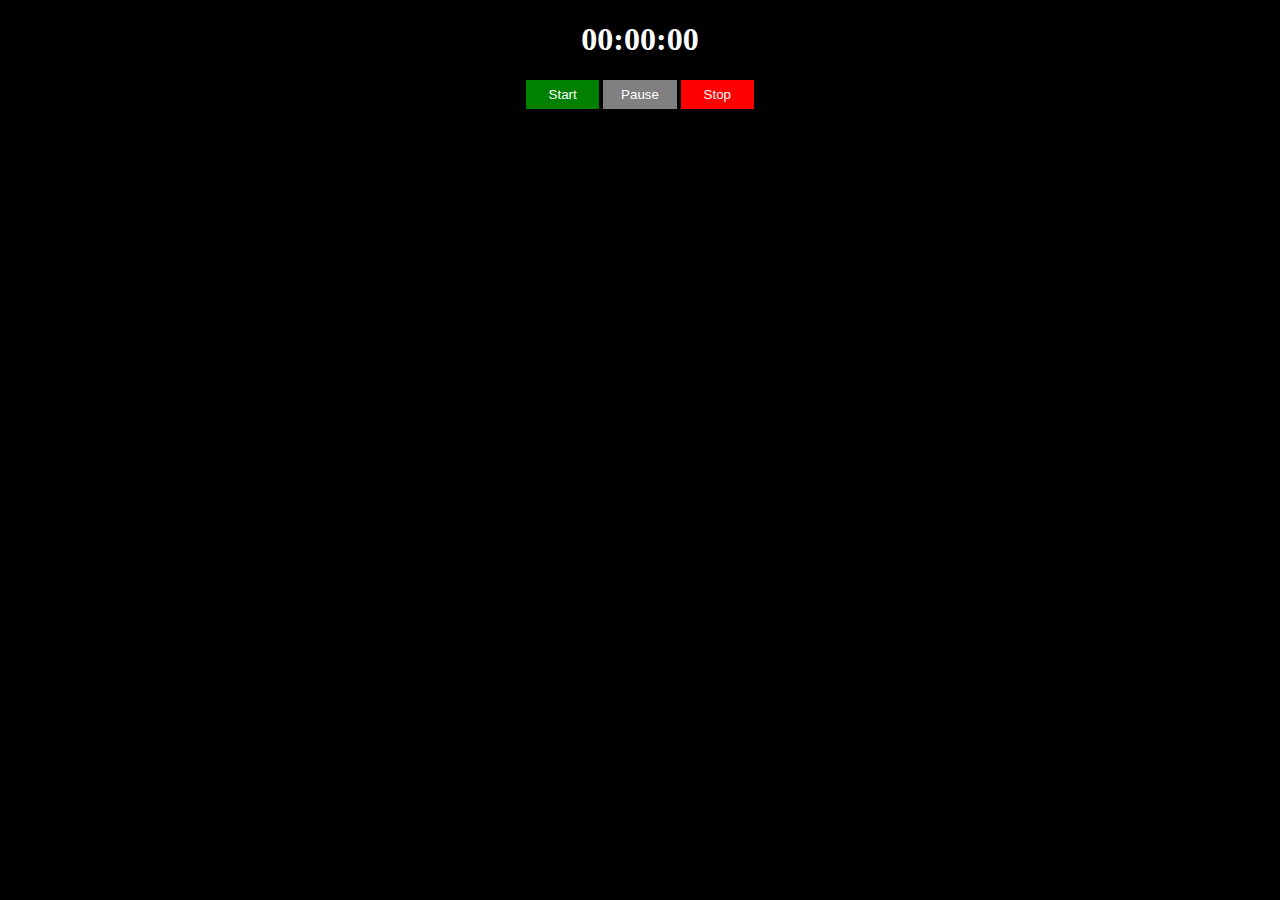
<file: Cronometro/index.html>
<!DOCTYPE html>
<html lang="pt-br">
<head>
    <meta charset="UTF-8">
    <meta http-equiv="X-UA-Compatible" content="IE=edge">
    <meta name="viewport" content="width=device-width, initial-scale=1.0">
    <title>Cronômetro</title>
    <link rel="stylesheet" href="index.css">
</head>
<body>
    <div>
        <h1 id='watch'>00:00:00</h1>
        <button class="start-btn" onclick="start()">Start</button>
        <button class="pause-btn" onclick="pause()">Pause</button>
        <button class="stop-btn" onclick="stop()">Stop</button>
    </div>
    <script src="index.js"></script>
</body>
</html>
</file>
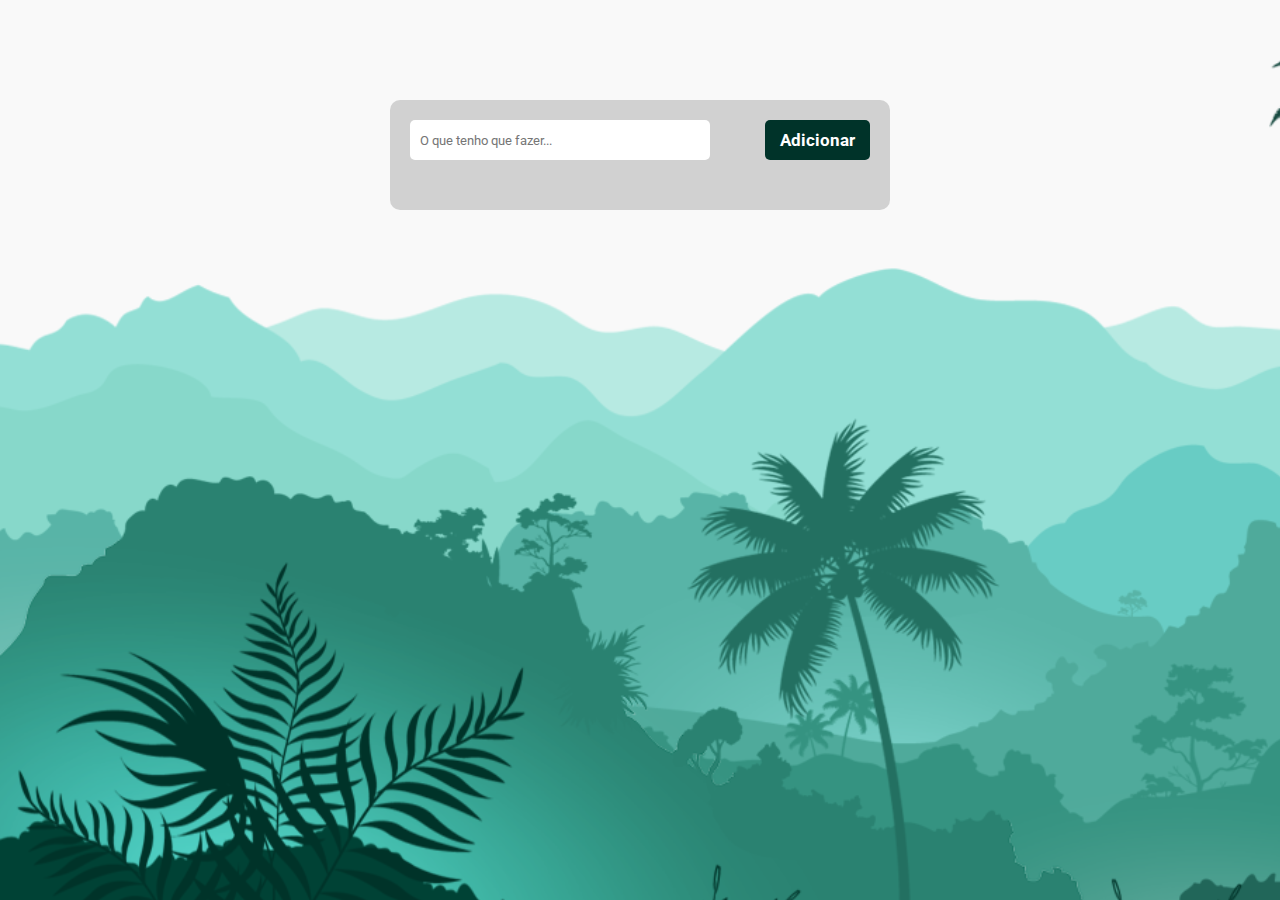
<file: Lista de Tarefas/index.html>
<!DOCTYPE html>
<html lang="pt-br">

<head>
    <meta charset="UTF-8">
    <meta http-equiv="X-UA-Compatible" content="IE=edge">
    <meta name="viewport" content="width=device-width, initial-scale=1.0">
    <link rel="stylesheet" href="styles.css">
    <link rel="preconnect" href="https://fonts.googleapis.com">
    <link rel="preconnect" href="https://fonts.gstatic.com" crossorigin>
    <link href="https://fonts.googleapis.com/css2?family=Roboto:wght@400;700&display=swap" rel="stylesheet">
    <title>Lista de Tarefas</title>
</head>

<body>
    <div class="container">
        <input class="input-task" placeholder="O que tenho que fazer...">
        <button class="button-add-task">Adicionar</button>

        <ul class="list-tasks">

        </ul>
    </div>
</body>
<script src="scripts.js"></script>
</html>
</file>
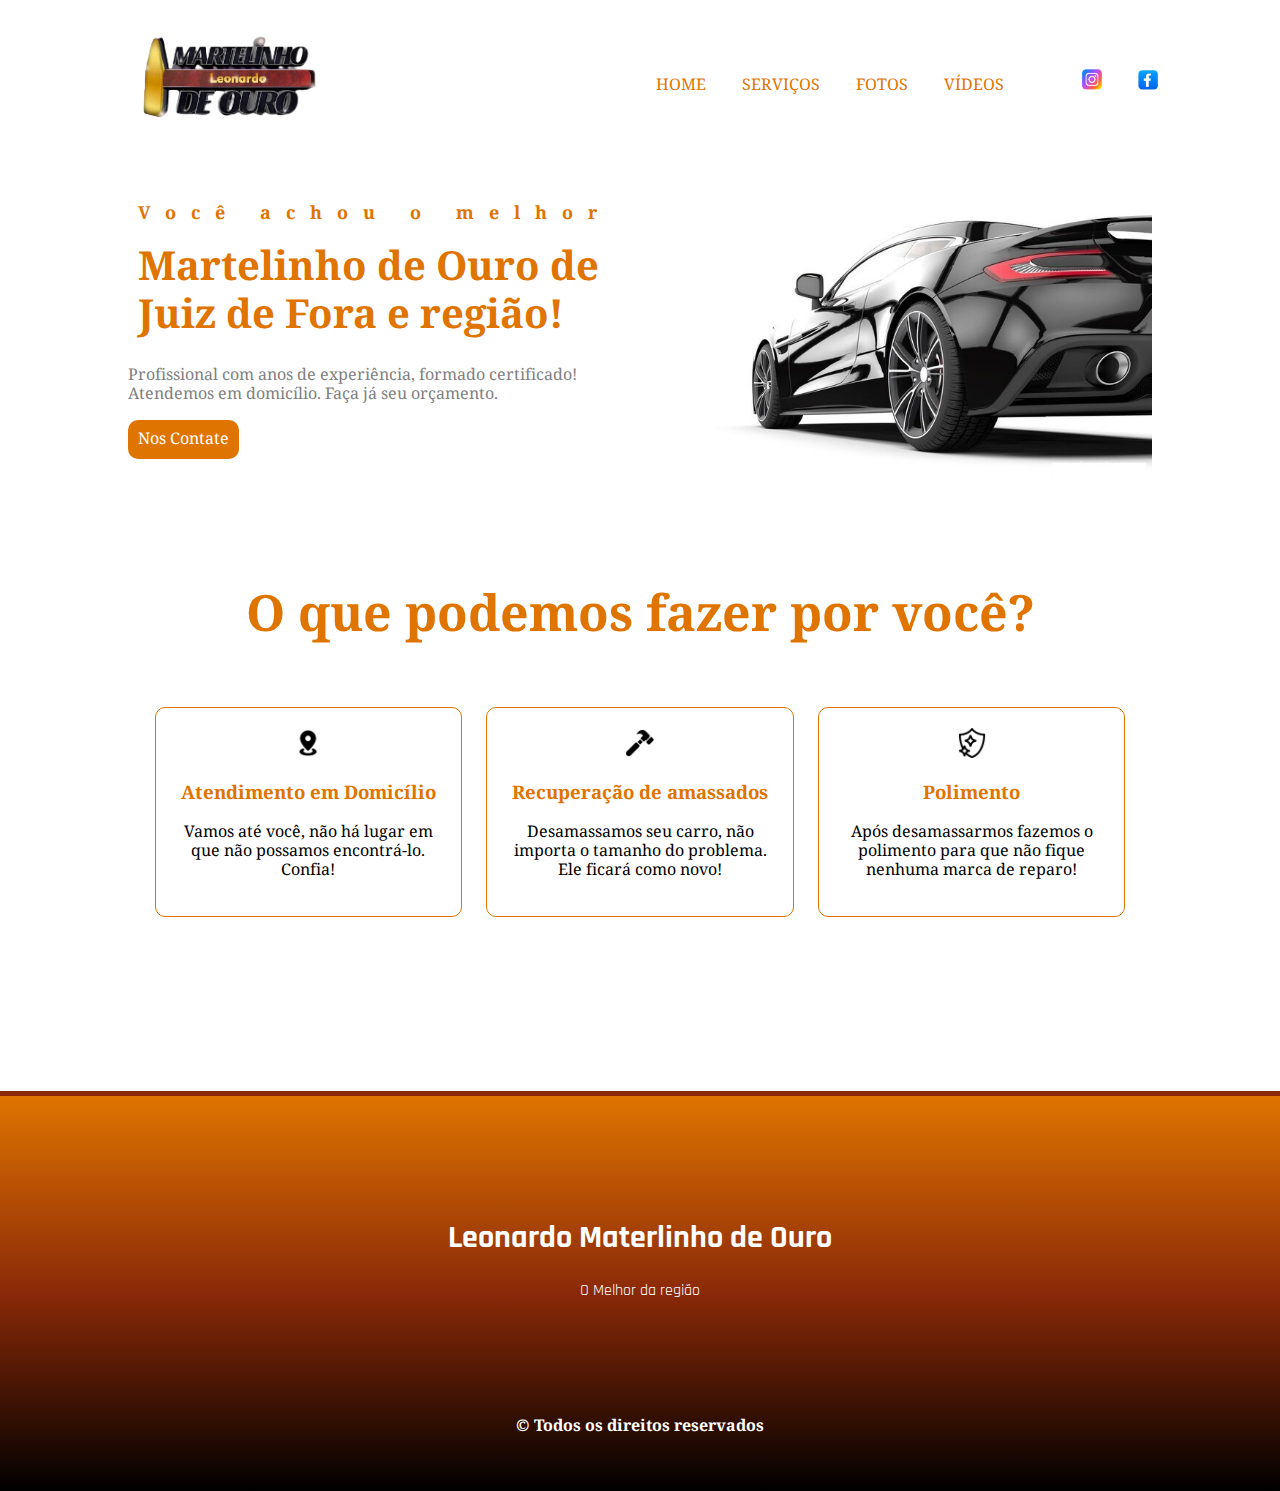
<file: Martelinho de Ouro/index.html>
<!DOCTYPE html>
<html Lang="pt-br">
	<head>
		<meta charset="UTF-8">
		<meta http-equiv="X-UA-Compatible" content="IE-edge">
		<meta name="viewport" content="width=device-width, initial-scale=1.0, maximum-scale=1.0">
		<meta name="description" content="Melhor Martelinho de Ouro">
		<meta name="keywords" content="Martelinho de Ouro, Juiz de Fora, Reparo Carro">
		<link rel="stylesheet" href="estilo.css">
		<title>Martelinho de Ouro</title>
		
	</head>
	  	<body>
	  		<nav class="navbar">
	  			<div class="logo">
	  				<img src="imagens/logo-original.png" width="200px">
	  			</div>
	  			<div class="menu">
	  				<a href="#">HOME</a>
	  				<a href="#">SERVIÇOS</a>
	  				<a href="#">FOTOS</a>
	  				<a href="#">VÍDEOS</a>
	  				<a href="#" id="insta"><img src="imagens/insta.png" width="20px"></a>
	  				<a href="#"id="face"><img src="imagens/face.png" width="20px"></a>
	  			</div>
	  		</nav>

	  		<header class="header">
	  			<div class="headline">
	  				<h2 style="letter-spacing: 15px;">Você achou o melhor</h2>
	  				<h2 style="font-size: 40px;">Martelinho de Ouro de Juiz de Fora e região!</h2>
	  					<p>Profissional com anos de experiência, formado certificado! Atendemos em domicílio. Faça já seu orçamento.</p>
	  				<a href="#" class="contact-btn">Nos Contate</a>
	  			</div>
	  			<div class="img-headline">
	  				<img style="max-width: 100%;" src="imagens/carro.jpg">
	  			</div>  			
	  		</header>

	  		<section>
	  			<h2> O que podemos fazer por você?</h2>
	  			<div class="servicos">
	  				<div class="card">
	  					<img src="imagens/gps.png" width="30px">
	  						<div class="card-text">
	  							<h3 style="color: #DF7401">Atendimento em Domicílio</h3>
	  							<p>Vamos até você, não há lugar em que não possamos encontrá-lo. Confia!</p>
	  						</div>
	  						<div class="texto-oculto">
	  							<h3>Outro Conteúdo</h3>
	  							<p>Aqui você vai escrever o que quiser detalhando os serviços que pode prestar</p>
	  						</div>
	  				</div>
	  				<div class="card">
	  					<img src="imagens/martelo.png" width="30px">
	  						<div class="card-text">
	  							<h3 style="color: #DF7401">Recuperação de amassados</h3>
	  							<p>Desamassamos seu carro, não importa o tamanho do problema. Ele ficará como novo!</p>
	  						</div>
	  						<div class="texto-oculto">
	  							<h3>Outro Conteúdo</h3>
	  							<p>Aqui você vai escrever o que quiser detalhando os serviços que pode prestar</p>
	  						</div>
	  				</div>
	  				<div class="card">
	  					<img src="imagens/limpar.png" width="30px">
	  						<div class="card-text">
	  							<h3 style="color: #DF7401">Polimento</h3>
	  							<p>Após desamassarmos fazemos o polimento para que não fique nenhuma marca de reparo!</p>
	  						</div>
	  						<div class="texto-oculto">
	  							<h3>Outro Conteúdo</h3>
	  							<p>Aqui você vai escrever o que quiser detalhando os serviços que pode prestar</p>
	  						</div>
	  				</div>
	  			</div>
	  		</section>
	  		<footer>
	  			<div class="rodape">
	  				<h1>Leonardo Materlinho de Ouro</h1>
	  				<p>O Melhor da região</p>
	  			</div>
	  			<b>© Todos os direitos reservados</b>
	  		</footer>
	    </body>
</html>
</file>
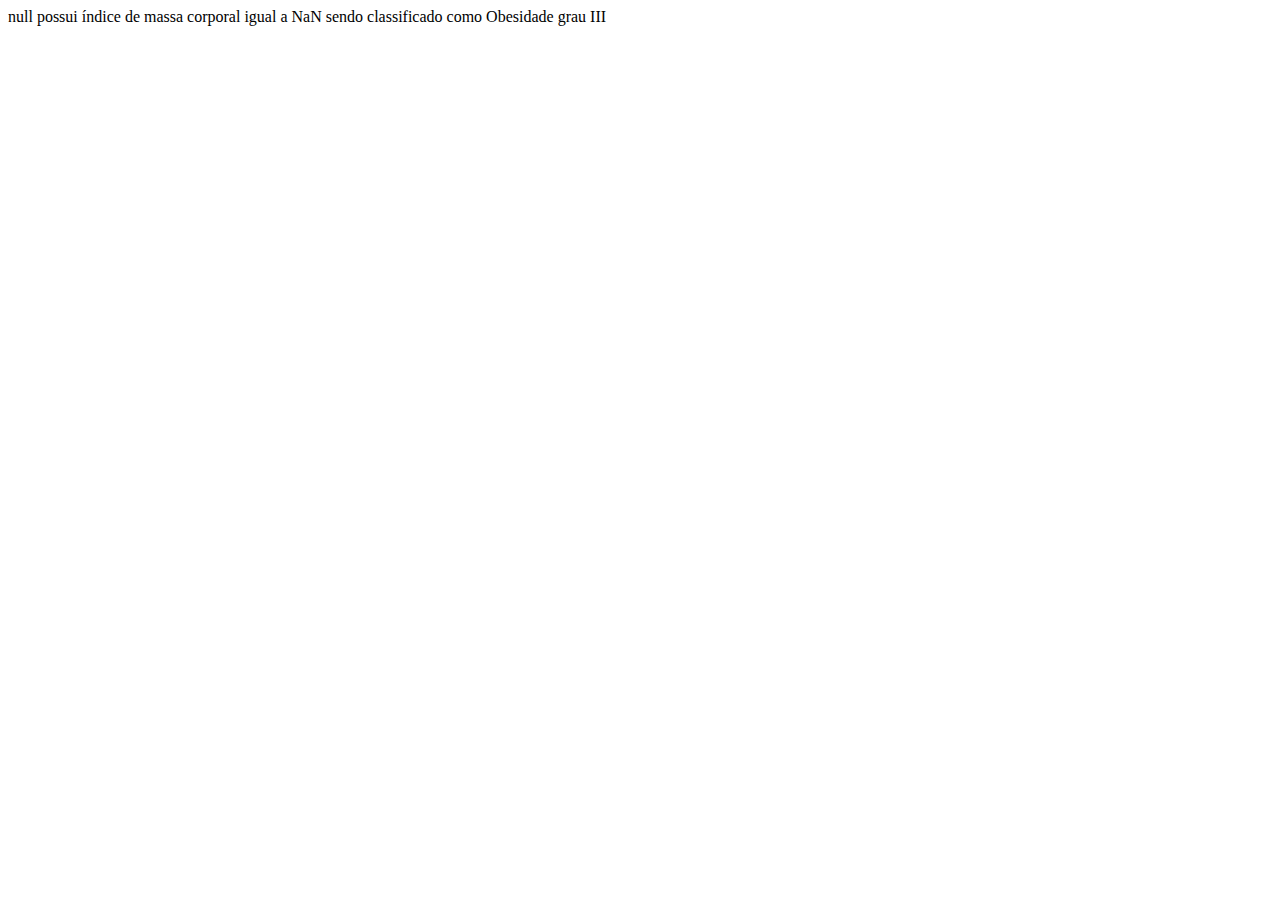
<file: Massa Corporal.html>
<html>
<head><!DOCTYPE html>

	<meta charset="utf-8">
	<meta name="viewport" content="width=device-width, initial-scale=1">
	<title>JavaScript</title>

	<script type="text/javascript">
		
		var nome = prompt('Informe seu nome:');
		var altura = prompt('Informe sua altura em cm');
		var peso = prompt('Informe seu peso em kg');

		altura = parseFloat(altura);
		peso = parseFloat(peso);
		altura = altura / 100;

		var M = peso / (altura * altura);
		
			if (M < 16) {
				classificacao = 'Baixo peso muito grave';
			}

			else if (M >= 16 && M <= 16.99) {
				classificacao = 'Baixo peso grave';
			}

			else if (M >= 17 && M <= 18.49) {
				classificacao = 'Baixo peso';
			}

			else if (M >= 18.50 && M <= 24.49) {
				classificacao = 'Peso normal';
			}

			else if (M >= 25 && M <= 29.99) {
				classificacao = 'Sobrepeso';
			}

			else if (M >= 30 && M <= 34.99) {
				classificacao = 'Obesidade grau I';
			}

			else if (M >= 35 && M <= 39.99) {
				classificacao = 'Obesidade grau II';
			}

			else {
				classificacao = 'Obesidade grau III';
			}

			document.write(nome + ' possui índice de massa corporal igual a ' + M + ' sendo classificado como ' + classificacao);

	</script>
</head>
<body>

</body>
</html>
</file>
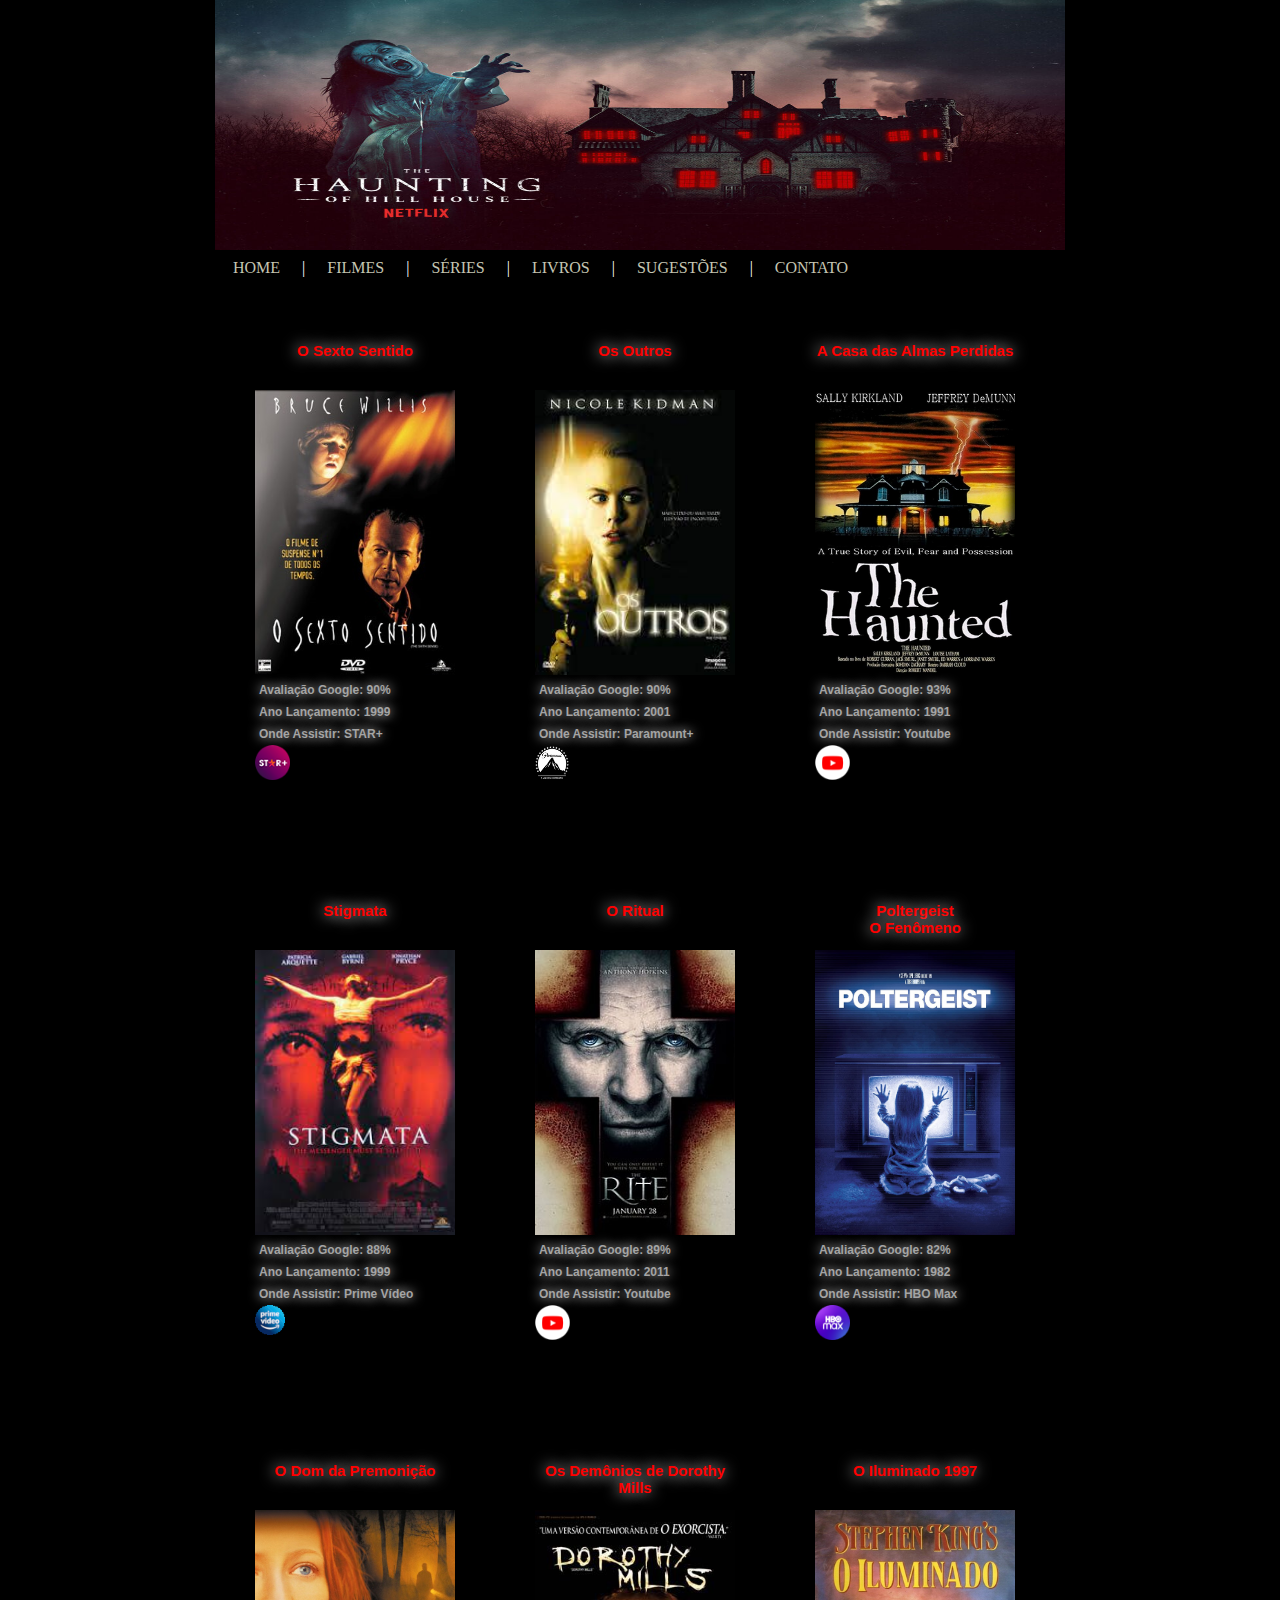
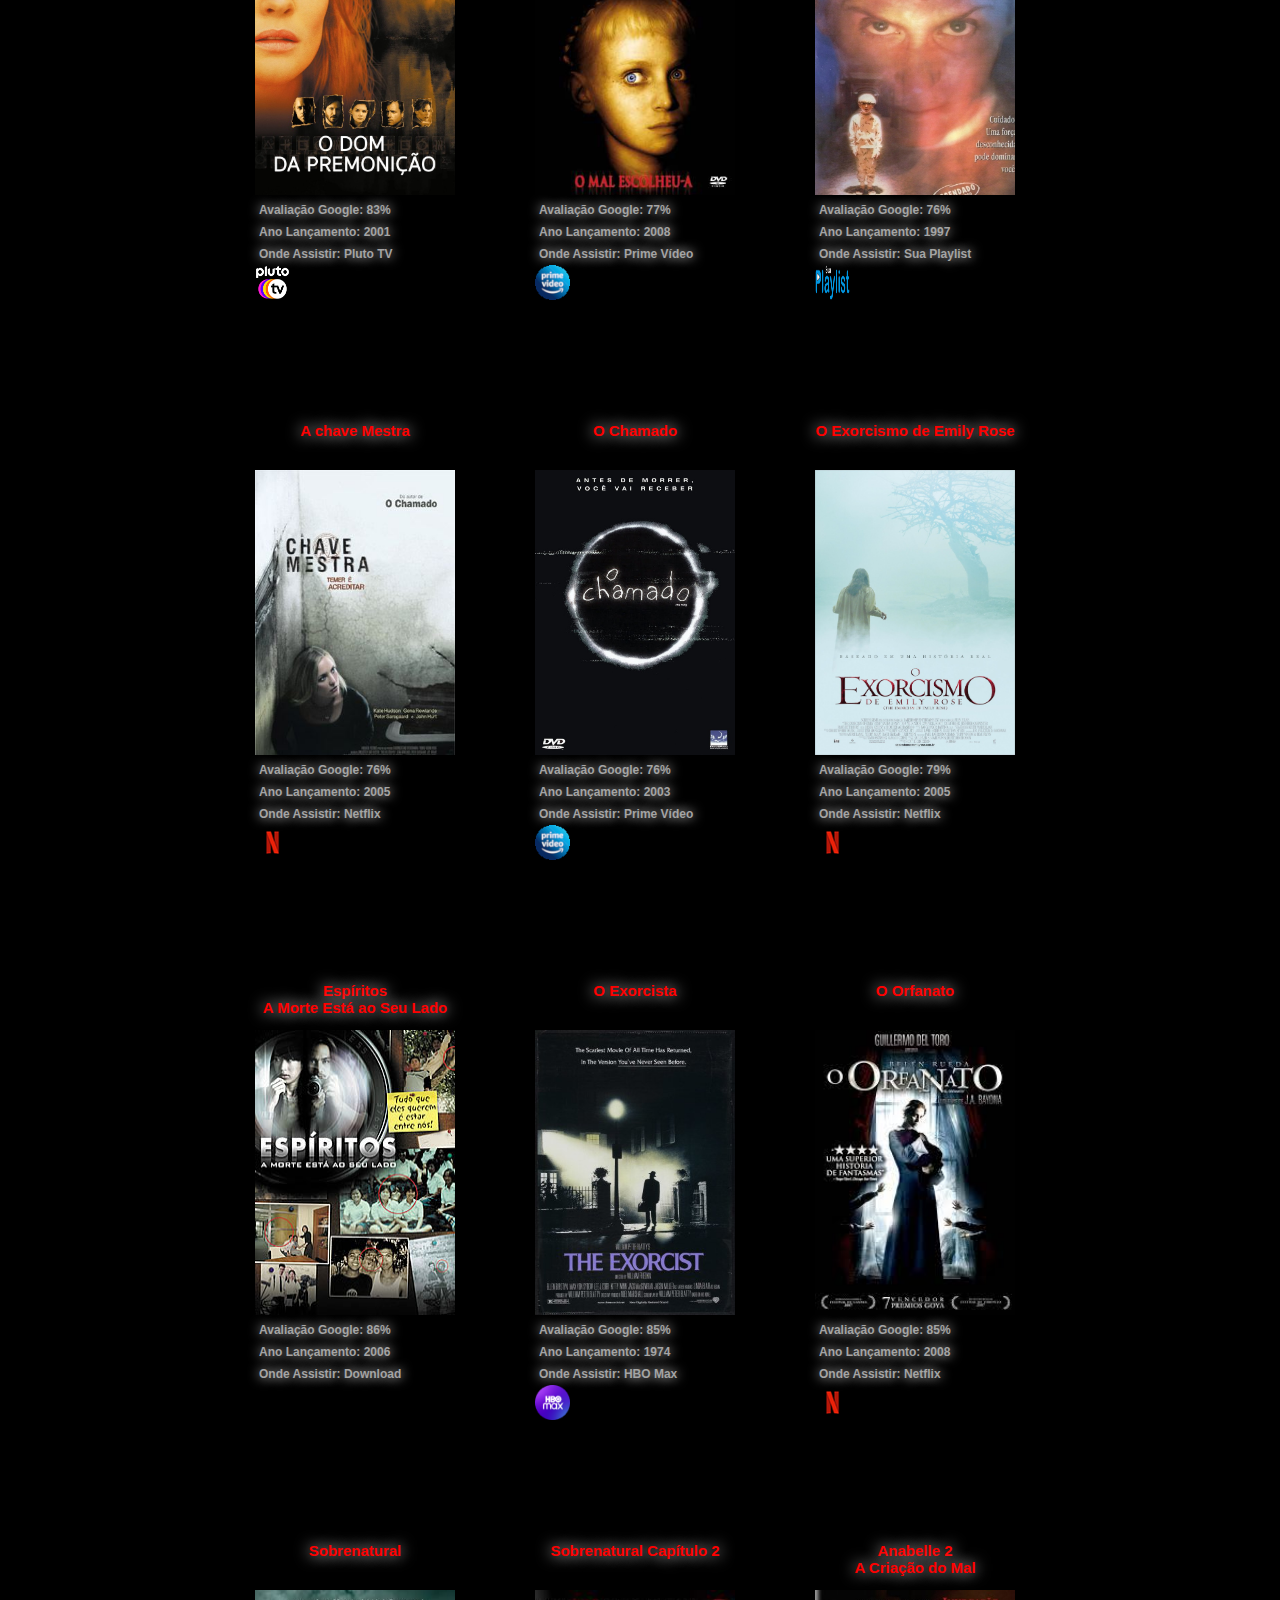
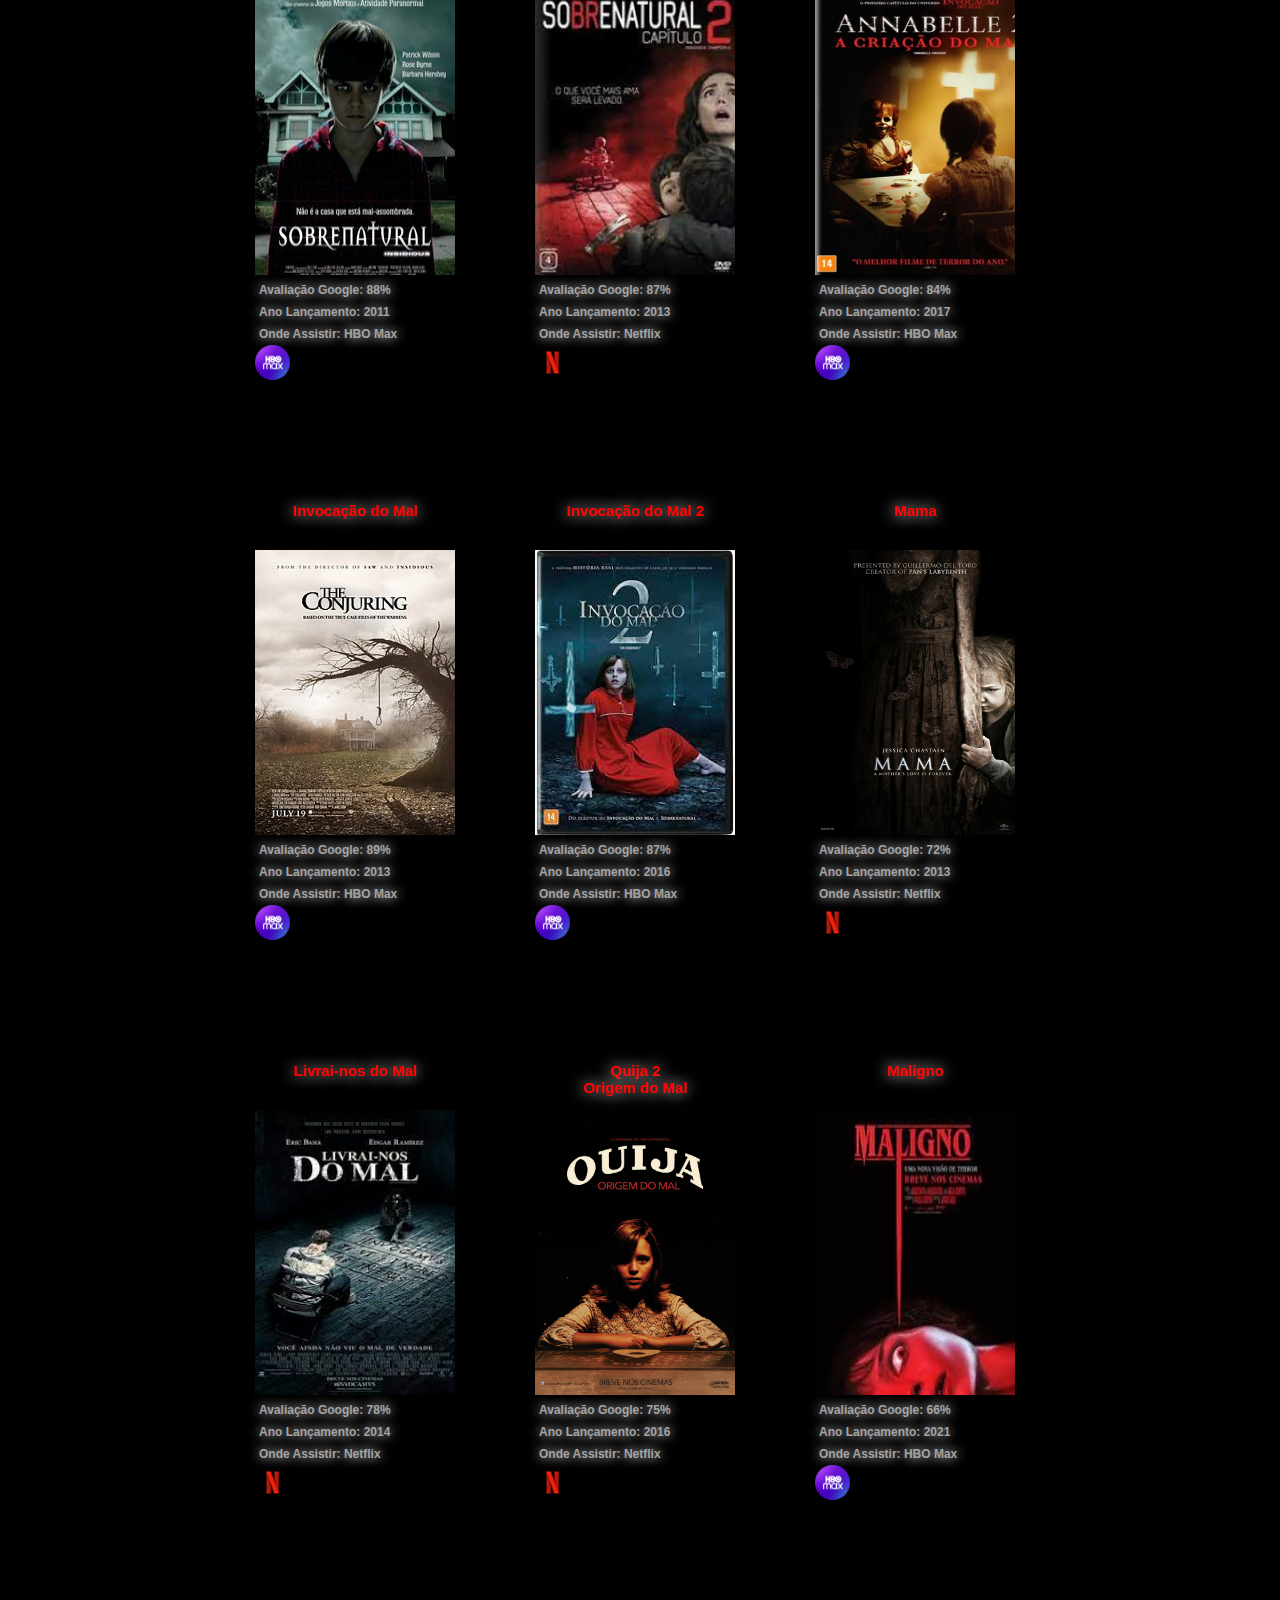
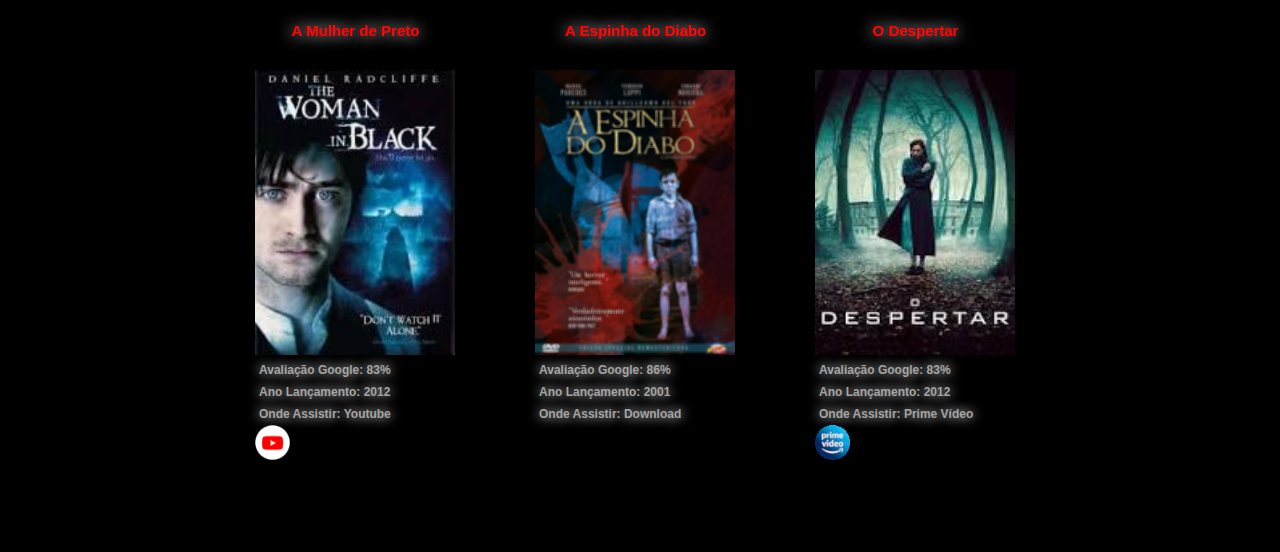
<file: Dicas Filme/filmes.html>
<!DOCTYPE html>
<html>
	<head>
		<title>Filmes</title>
		<meta charset="utf-8">
		<link rel="stylesheet" type="text/css" href="estilo2.css">
		<style>
			*{
				margin: 0;
				padding: 0;
			}
		</style>
	</head>
  <body>

  	<div style="margin:0 auto;text-align:center;"> <!-- Banner -->
		
  		<img src="imagens/banner.jpg" width="850px" height="250px">
  		
  	</div> <!-- Banner -->

  	<div id="menu" style="margin:0 auto;text-align:left;"> <!-- Menu -->
 		
 		<a href="index.html">HOME</a> | 
 		<a href="filmes.html">FILMES</a> | 
 		<a href="series.html">SÉRIES</a> | 
 		<a href="livros.html">LIVROS</a> | 
 		<a href="sugestoes.html">SUGESTÕES</a> | 
 		<a href="contato.html">CONTATO</a>

 	</div> <!-- Menu -->

 	<div id="corpo">
 		<div class="filmes">
 			<h1>O Sexto Sentido</h1><BR>
 				<img src="imagens/sexto sentido.jpg" width="200px" height="285px">
 				<h2>Avaliação Google: 90%</h2>
 				<h2>Ano Lançamento: 1999</h2>
 				<h2>Onde Assistir: STAR+</h2><img src="imagens/star.png" align="left" width="35px" height="35px"> 				
 		</div>

 		<div class="filmes">
 			<h1>Os Outros</h1><BR>
 				<img src="imagens/os outros.jpg" width="200px" height="285px">
 				<h2>Avaliação Google: 90%</h2>
 				<h2>Ano Lançamento: 2001</h2>
 				<h2>Onde Assistir: Paramount+</h2><img src="imagens/paramount.png" align="left" width="35px" height="35px">
 		</div>

 		<div class="filmes">
 			<h1>A Casa das Almas Perdidas</h1><BR>
 				<img src="imagens/casa das almas perdidas.jpg" width="200px" height="285px">
 				<h2>Avaliação Google: 93%</h2>
 				<h2>Ano Lançamento: 1991</h2>
 				<h2>Onde Assistir: Youtube</h2><img src="imagens/youtube.jpg" align="left" width="35px" height="35px">
 		</div>

 		<div class="filmes">
 			<h1>Stigmata</h1><BR>
 				<img src="imagens/stigmata.jfif" width="200px" height="285px">
 				<h2>Avaliação Google: 88%</h2>
 				<h2>Ano Lançamento: 1999</h2>
 				<h2>Onde Assistir: Prime Vídeo</h2><img src="imagens/prime.png" align="left" width="30px" height="30px">
 		</div>

 		<div class="filmes">
 			<h1>O Ritual</h1><BR>
 				<img src="imagens/o ritual.jpg" width="200px" height="285px">
 				<h2>Avaliação Google: 89%</h2>
 				<h2>Ano Lançamento: 2011</h2>
 				<h2>Onde Assistir: Youtube</h2><img src="imagens/youtube.jpg" align="left" width="35px" height="35px">
 		</div>

 		<div class="filmes">
 			<h1>Poltergeist <BR>O Fenômeno</h1><BR>
 				<img src="imagens/poltergeist.jpg" width="200px" height="285px">
 				<h2>Avaliação Google: 82%</h2>
 				<h2>Ano Lançamento: 1982</h2>
 				<h2>Onde Assistir: HBO Max</h2><img src="imagens/hbo.png" align="left" width="35px" height="35px">
 		</div>
 				
 		<div class="filmes">
 			<h1>O Dom da Premonição</h1><BR>
 				<img src="imagens/dom da premonição.jfif" width="200px" height="285px">
 				<h2>Avaliação Google: 83%</h2>
 				<h2>Ano Lançamento: 2001</h2>
 				<h2>Onde Assistir: Pluto TV</h2><img src="imagens/pluto.png" align="left" width="35px" height="35px">
 		</div>

 		<div class="filmes">
 			<h1>Os Demônios de Dorothy Mills</h1><BR>
 				<img src="imagens/doroty mills.jpg" width="200px" height="285px">
 				<h2>Avaliação Google: 77%</h2>
 				<h2>Ano Lançamento: 2008</h2>
 				<h2>Onde Assistir: Prime Vídeo</h2><img src="imagens/prime.png" align="left" width="35px" height="35px">
 		</div>

 		<div class="filmes">
 			<h1>O Iluminado 1997</h1><BR>
 				<img src="imagens/o iluminado.jpg" width="200px" height="285px">
 				<h2>Avaliação Google: 76%</h2>
 				<h2>Ano Lançamento: 1997</h2>
 				<h2>Onde Assistir: Sua Playlist</h2><img src="imagens/suaplay.png" align="left" width="35px" height="35px">
 		</div>

 		<div class="filmes">
 			<h1>A chave Mestra</h1><BR>
 				<img src="imagens/chave mestra.jpg" width="200px" height="285px">
 				<h2>Avaliação Google: 76%</h2>
 				<h2>Ano Lançamento: 2005</h2>
 				<h2>Onde Assistir: Netflix</h2><img src="imagens/netflix.png" align="left" width="35px" height="35px">
 		</div>

 		<div class="filmes">
 			<h1>O Chamado</h1><BR>
 				<img src="imagens/o chamado.jpg" width="200px" height="285px">
 				<h2>Avaliação Google: 76%</h2>
 				<h2>Ano Lançamento: 2003</h2>
 				<h2>Onde Assistir: Prime Vídeo</h2><img src="imagens/prime.png" align="left" width="35px" height="35px">
 		</div>

 		<div class="filmes">
 			<h1>O Exorcismo de Emily Rose</h1><BR>
 				<img src="imagens/emily rose.jpg" width="200px" height="285px">
 				<h2>Avaliação Google: 79%</h2>
 				<h2>Ano Lançamento: 2005</h2>
 				<h2>Onde Assistir: Netflix</h2><img src="imagens/netflix.png" align="left" width="35px" height="35px">
 		</div>

 		<div class="filmes">
 			<h1>Espíritos <BR>A Morte Está ao Seu Lado</h1><BR>
 				<img src="imagens/espiritos a morte.jpg" width="200px" height="285px">
 				<h2>Avaliação Google: 86%</h2>
 				<h2>Ano Lançamento: 2006</h2>
 				<h2>Onde Assistir: Download</h2>
 		</div>

 		<div class="filmes">
 			<h1>O Exorcista</h1><BR>
 				<img src="imagens/o exorcista.jpg" width="200px" height="285px">
 				<h2>Avaliação Google: 85%</h2>
 				<h2>Ano Lançamento: 1974</h2>
 				<h2>Onde Assistir: HBO Max</h2><img src="imagens/hbo.png" align="left" width="35px" height="35px">
 		</div>

 		<div class="filmes">
 			<h1>O Orfanato</h1><BR>
 				<img src="imagens/o orfanato.jfif" width="200px" height="285px">
 				<h2>Avaliação Google: 85%</h2>
 				<h2>Ano Lançamento: 2008</h2>
 				<h2>Onde Assistir: Netflix</h2><img src="imagens/netflix.png" align="left" width="35px" height="35px">
 		</div>

 		<div class="filmes">
 			<h1>Sobrenatural</h1><BR>
 				<img src="imagens/sobrenatural.jpg" width="200px" height="285px">
 				<h2>Avaliação Google: 88%</h2>
 				<h2>Ano Lançamento: 2011</h2>
 				<h2>Onde Assistir: HBO Max</h2><img src="imagens/hbo.png" align="left" width="35px" height="35px">
 		</div>

 		<div class="filmes">
 			<h1>Sobrenatural Capítulo 2</h1><BR>
 				<img src="imagens/sobrenatural 2.jfif" width="200px" height="285px">
 				<h2>Avaliação Google: 87%</h2>
 				<h2>Ano Lançamento: 2013</h2>
 				<h2>Onde Assistir: Netflix</h2><img src="imagens/netflix.png" align="left" width="35px" height="35px">
 		</div>

 		<div class="filmes">
 			<h1>Anabelle 2 <BR>A Criação do Mal</h1><BR>
 				<img src="imagens/anabelle 2.jpg" width="200px" height="285px">
 				<h2>Avaliação Google: 84%</h2>
 				<h2>Ano Lançamento: 2017</h2>
 				<h2>Onde Assistir: HBO Max</h2><img src="imagens/hbo.png" align="left" width="35px" height="35px">
 		</div>

 		<div class="filmes">
 			<h1>Invocação do Mal</h1><BR>
 				<img src="imagens/invocação do mal 1.jpg" width="200px" height="285px">
 				<h2>Avaliação Google: 89%</h2>
 				<h2>Ano Lançamento: 2013</h2>
 				<h2>Onde Assistir: HBO Max</h2><img src="imagens/hbo.png" align="left" width="35px" height="35px">
 		</div>

 		<div class="filmes">
 			<h1>Invocação do Mal 2</h1><BR>
 				<img src="imagens/invocação do mal 2.jfif" width="200px" height="285px">
 				<h2>Avaliação Google: 87%</h2>
 				<h2>Ano Lançamento: 2016</h2>
 				<h2>Onde Assistir: HBO Max</h2><img src="imagens/hbo.png" align="left" width="35px" height="35px">
 		</div>

 		<div class="filmes">
 			<h1>Mama</h1><BR>
 				<img src="imagens/mama.jpg" width="200px" height="285px">
 				<h2>Avaliação Google: 72%</h2>
 				<h2>Ano Lançamento: 2013</h2>
 				<h2>Onde Assistir: Netflix</h2><img src="imagens/netflix.png" align="left" width="35px" height="35px">
 		</div>

 		<div class="filmes">
 			<h1>Livrai-nos do Mal</h1><BR>
 				<img src="imagens/livrainos.jfif" width="200px" height="285px">
 				<h2>Avaliação Google: 78%</h2>
 				<h2>Ano Lançamento: 2014</h2>
 				<h2>Onde Assistir: Netflix</h2><img src="imagens/netflix.png" align="left" width="35px" height="35px">
 		</div>

 		<div class="filmes">
 			<h1>Quija 2 <BR>Origem do Mal </h1><BR>
 				<img src="imagens/quija origem do mal.jpg" width="200px" height="285px">
 				<h2>Avaliação Google: 75%</h2>
 				<h2>Ano Lançamento: 2016</h2>
 				<h2>Onde Assistir: Netflix</h2><img src="imagens/netflix.png" align="left" width="35px" height="35px">
 		</div>

 		<div class="filmes">
 			<h1>Maligno</h1><BR>
 				<img src="imagens/maligno.jpg" width="200px" height="285px">
 				<h2>Avaliação Google: 66%</h2>
 				<h2>Ano Lançamento: 2021</h2>
 				<h2>Onde Assistir: HBO Max</h2><img src="imagens/hbo.png" align="left" width="35px" height="35px">
 		</div>

 		<div class="filmes">
 			<h1>A Mulher de Preto</h1><BR>
 				<img src="imagens/mulher.jpg" width="200px" height="285px">
 				<h2>Avaliação Google: 83%</h2>
 				<h2>Ano Lançamento: 2012</h2>
 				<h2>Onde Assistir: Youtube</h2><img src="imagens/youtube.jpg" align="left" width="35px" height="35px">
 		</div>

 		<div class="filmes">
 			<h1>A Espinha do Diabo</h1><BR>
 				<img src="imagens/espinha.jpg" width="200px" height="285px">
 				<h2>Avaliação Google: 86%</h2>
 				<h2>Ano Lançamento: 2001</h2>
 				<h2>Onde Assistir: Download</h2>
 		</div>

 		<div class="filmes">
 			<h1>O Despertar</h1><BR>
 				<img src="imagens/despertar.jpg" width="200px" height="285px">
 				<h2>Avaliação Google: 83%</h2>
 				<h2>Ano Lançamento: 2012</h2>
 				<h2>Onde Assistir: Prime Vídeo</h2><img src="imagens/prime.png" align="left" width="35px" height="35px">
 		</div>

 	</div>	
 	

 		

  </body>
</html>
</file>
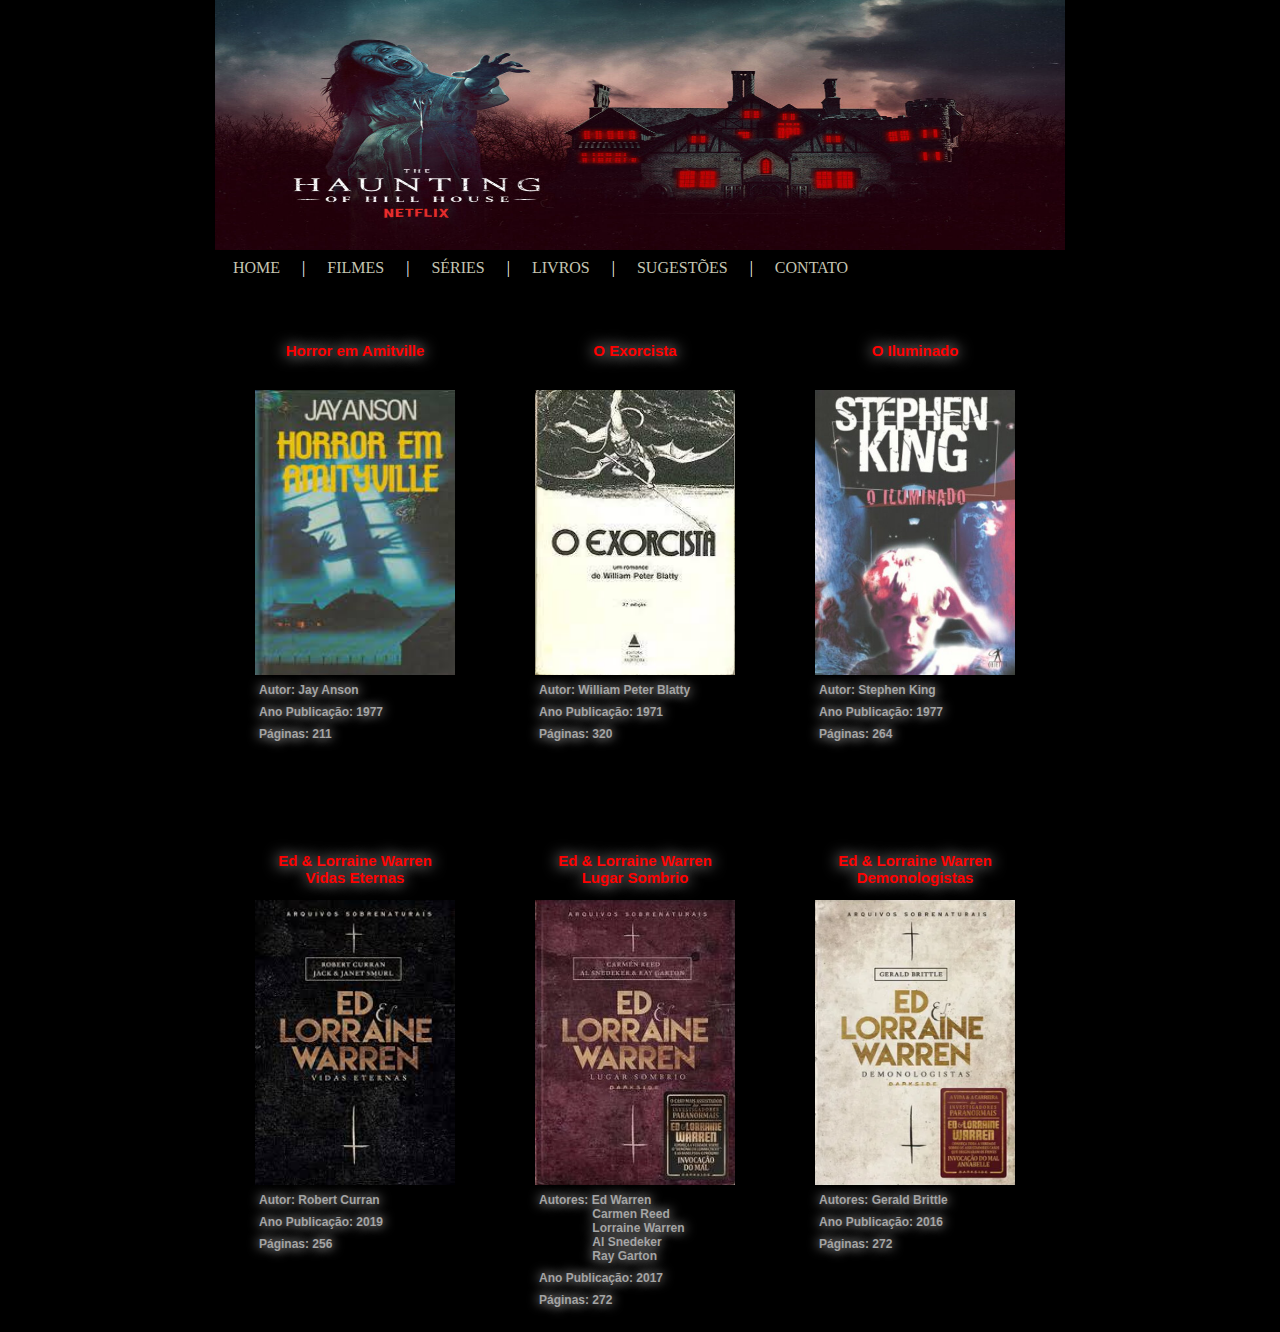
<file: Dicas Filme/livros.html>
<!DOCTYPE html>
<html>
	<head>
		<title>Livros</title>
		<meta charset="utf-8">
		<link rel="stylesheet" type="text/css" href="estilo2.css">
		<style>
			*{
				margin: 0;
				padding: 0;
			}
		</style>
	</head>
  <body>

  	<div style="margin:0 auto;text-align:center;"> <!-- Banner -->
		
  		<img src="imagens/banner.jpg" width="850px" height="250px">
  		
  	</div> <!-- Banner -->

  	<div id="menu" style="margin:0 auto;text-align:left;"> <!-- Menu -->
 		
 		<a href="index.html">HOME</a> | 
 		<a href="filmes.html">FILMES</a> | 
 		<a href="series.html">SÉRIES</a> | 
 		<a href="livros.html">LIVROS</a> | 
 		<a href="sugestoes.html">SUGESTÕES</a> | 
 		<a href="contato.html">CONTATO</a>

 	</div> <!-- Menu -->

 	<div id="corpo">
 		<div class="livros">
 			<h1>Horror em Amitville</h1><BR>
 				<img src="imagens/amityville.jpg" width="200px" height="285px">
 				<h2>Autor: Jay Anson</h2>
 				<h2>Ano Publicação: 1977</h2>
 				<h2>Páginas: 211</h2>
 						
 		</div>

 		<div class="livros">
 			<h1>O Exorcista</h1><BR>
 				<img src="imagens/exorcista.jpg" width="200px" height="285px">
 				<h2>Autor: William Peter Blatty</h2>
 				<h2>Ano Publicação: 1971</h2>
 				<h2>Páginas: 320</h2>
 		</div>

 		<div class="livros">
 			<h1>O Iluminado</h1><BR>
 				<img src="imagens/iluminado.jpg" width="200px" height="285px">
 				<h2>Autor: Stephen King</h2>
 				<h2>Ano Publicação: 1977</h2>
 				<h2>Páginas: 264</h2>
 		</div>

 		<div class="livros">
 			<h1>Ed & Lorraine Warren <BR>Vidas Eternas</h1><BR>
 				<img src="imagens/vidas.jpg" width="200px" height="285px">
 				<h2>Autor: Robert Curran</h2>
 				<h2>Ano Publicação: 2019</h2>
 				<h2>Páginas: 256</h2>
 		</div>

 		<div class="livros">
 			<h1>Ed & Lorraine Warren <BR>Lugar Sombrio</h1><BR>
 				<img src="imagens/lugar.jpg" width="200px" height="285px">
 				<h2>Autores: Ed Warren<BR> 
 					&nbsp;&nbsp;&nbsp;&nbsp;&nbsp;&nbsp;&nbsp;&nbsp;&nbsp;&nbsp;&nbsp;&nbsp;&nbsp;&nbsp;&nbsp;&nbsp;Carmen Reed<BR> 
 					&nbsp;&nbsp;&nbsp;&nbsp;&nbsp;&nbsp;&nbsp;&nbsp;&nbsp;&nbsp;&nbsp;&nbsp;&nbsp;&nbsp;&nbsp;&nbsp;Lorraine Warren<BR> 
 					&nbsp;&nbsp;&nbsp;&nbsp;&nbsp;&nbsp;&nbsp;&nbsp;&nbsp;&nbsp;&nbsp;&nbsp;&nbsp;&nbsp;&nbsp;&nbsp;Al Snedeker<BR> 
 				&nbsp;&nbsp;&nbsp;&nbsp;&nbsp;&nbsp;&nbsp;&nbsp;&nbsp;&nbsp;&nbsp;&nbsp;&nbsp;&nbsp;&nbsp;&nbsp;Ray Garton</h2>
 				<h2>Ano Publicação: 2017</h2>
 				<h2>Páginas: 272</h2>
 		</div>

 		<div class="livros">
 			<h1>Ed & Lorraine Warren <BR>Demonologistas</h1><BR>
 				<img src="imagens/ed.png" width="200px" height="285px">
 				<h2>Autores: Gerald Brittle</h2>
 				<h2>Ano Publicação: 2016</h2>
 				<h2>Páginas: 272</h2>
 		</div>
 	</div>			

  </body>
</html>
</file>
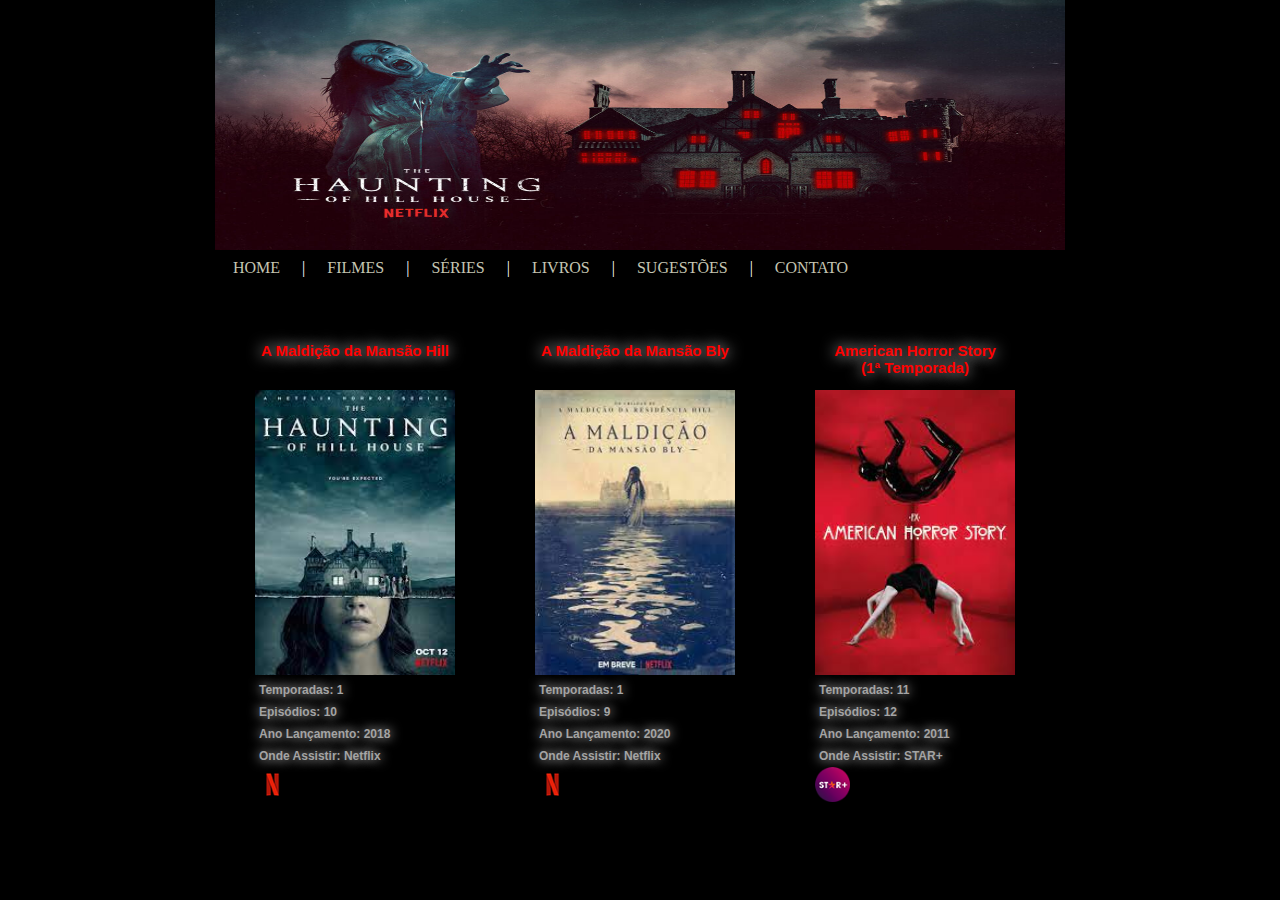
<file: Dicas Filme/series.html>
<!DOCTYPE html>
<html>
	<head>
		<title>Séries</title>
		<meta charset="utf-8">
		<link rel="stylesheet" type="text/css" href="estilo2.css">
		<style>
			*{
				margin: 0;
				padding: 0;
			}
		</style>
	</head>
  <body>

  	<div style="margin:0 auto;text-align:center;"> <!-- Banner -->
		
  		<img src="imagens/banner.jpg" width="850px" height="250px">
  		
  	</div> <!-- Banner -->

  	<div id="menu" style="margin:0 auto;text-align:left;"> <!-- Menu -->
 		
 		<a href="index.html">HOME</a> | 
 		<a href="filmes.html">FILMES</a> | 
 		<a href="series.html">SÉRIES</a> | 
 		<a href="livros.html">LIVROS</a> | 
 		<a href="sugestoes.html">SUGESTÕES</a> | 
 		<a href="contato.html">CONTATO</a>

 	</div> <!-- Menu -->

 	<div id="corpo">
 		<div class="filmes">
 			<h1>A Maldição da Mansão Hill</h1><BR>
 				<img src="imagens/hill.jpg" width="200px" height="285px">
 				<h2>Temporadas: 1</h2>
 				<h2>Episódios: 10</h2>
 				<h2>Ano Lançamento: 2018</h2>
 				<h2>Onde Assistir: Netflix</h2><img src="imagens/netflix.png" align="left" width="35px" height="35px"> 				
 		</div>

 		<div class="filmes">
 			<h1>A Maldição da Mansão Bly</h1><BR>
 				<img src="imagens/bly.jpg" width="200px" height="285px">
 				<h2>Temporadas: 1</h2>
 				<h2>Episódios: 9</h2>
 				<h2>Ano Lançamento: 2020</h2>
 				<h2>Onde Assistir: Netflix</h2><img src="imagens/netflix.png" align="left" width="35px" height="35px">
 		</div>

 		<div class="filmes">
 			<h1>American Horror Story <br>(1ª Temporada)</h1><BR>
 				<img src="imagens/american.jpg" width="200px" height="285px">
 				<h2>Temporadas: 11</h2>
 				<h2>Episódios: 12</h2>
 				<h2>Ano Lançamento: 2011</h2>
 				<h2>Onde Assistir: STAR+</h2><img src="imagens/star.png" align="left" width="35px" height="35px">
 		</div>
 	</div>	 		

  </body>
</html>
</file>
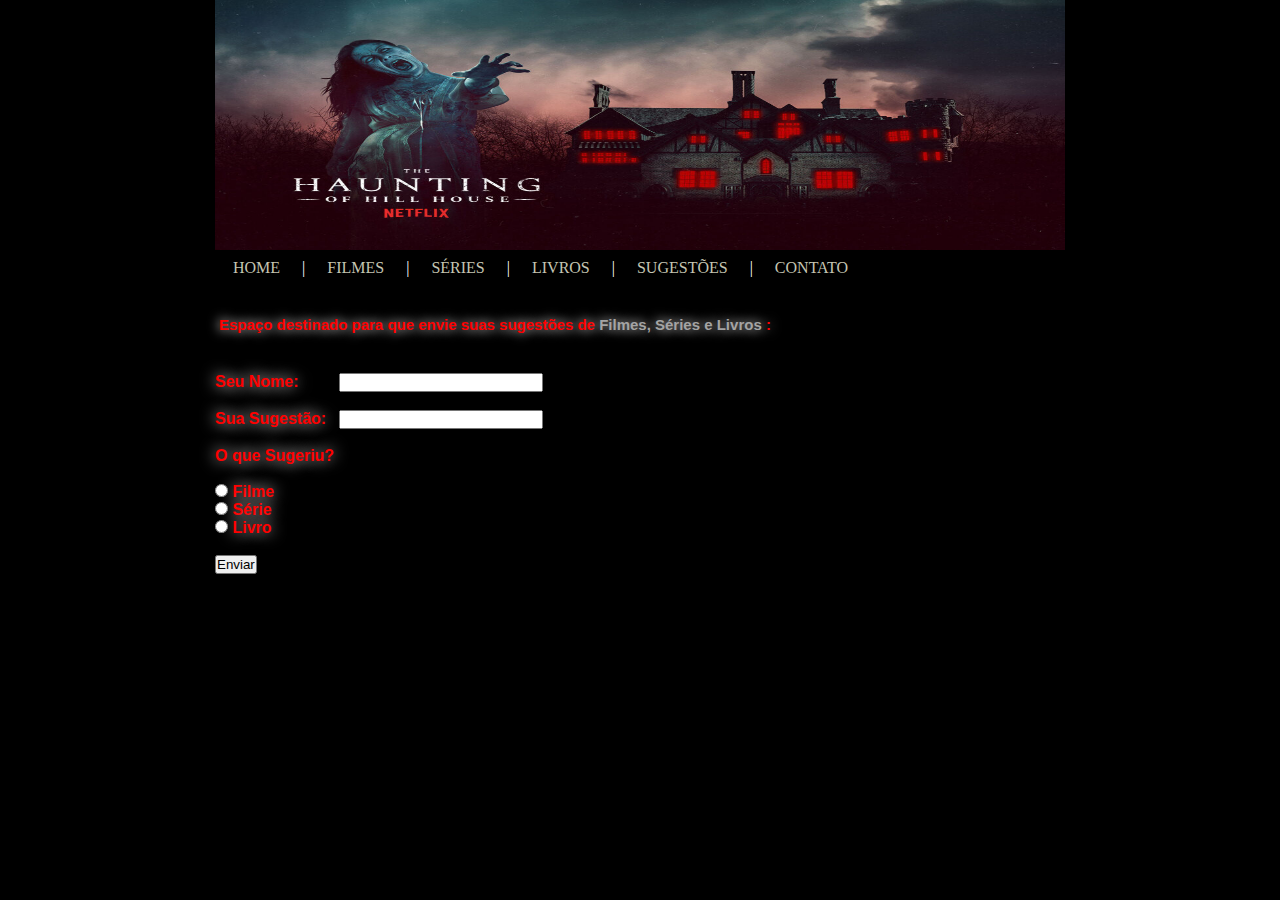
<file: Dicas Filme/sugestoes.html>
<!DOCTYPE html>
<html>
	<head>
		<title>Sugestões</title>
		<meta charset="utf-8">
		<link rel="stylesheet" type="text/css" href="estilo2.css">
		<style>
			*{
				margin: 0;
				padding: 0;
			}
		</style>
	</head>
  <body>

  	<div style="margin:0 auto;text-align:center;"> <!-- Banner -->
		
  		<img src="imagens/banner.jpg" width="850px" height="250px">
  		
  	</div> <!-- Banner -->

  	<div id="menu" style="margin:0 auto;text-align:left;"> <!-- Menu -->
 		
 		<a href="index.html">HOME</a> | 
 		<a href="filmes.html">FILMES</a> | 
 		<a href="series.html">SÉRIES</a> | 
 		<a href="livros.html">LIVROS</a> | 
 		<a href="sugestoes.html">SUGESTÕES</a> | 
 		<a href="contato.html">CONTATO</a>

 	</div> <!-- Menu -->

 	<div id="corpo">
 		<div>
 			<h3>Espaço destinado para que envie suas sugestões de <strong class="cor">Filmes, Séries e Livros</strong> :</h3>		<BR><BR>	
 		</div>

 		<div class="sugestoes">
 			<form>
			
			Seu Nome:
			&nbsp;&nbsp;&nbsp;&nbsp;&nbsp;&nbsp;&nbsp;&nbsp;<input type="text" name="nome" style="width: 200px;"> <BR><BR>

			Sua Sugestão:
			&nbsp;&nbsp;<input type="text" name="sugestao" style="width: 200px;"> <BR><BR>

			O que Sugeriu? <BR><BR>
			<input type="radio" name="tipo" value="F">&nbsp;Filme <BR> 
			<input type="radio" name="tipo" value="S">&nbsp;Série <BR>
			<input type="radio" name="tipo" value="L">&nbsp;Livro <BR> <BR>

			<input type="submit" value="Enviar"> <!-- submit significa enviar o formulário -->
            <!-- Button cria um botão: <input type="button" value="Logar"> -->
            <!-- Ao clicar em logar, tudo que está entre <Form> será enviado -->
		</form>
 		</div>

 	</div>	
 	

 		

  </body>
</html>
</file>
<file: Cronometro/index.css>
body{
    background-color: black;
}

h1{
    color: white;
}

div{
    text-align: center;
}

button{
    height: 2.2em;
    width: 5.5em;
    border: none;
    color: white;
}

button:hover{
    cursor: pointer;
}

.start-btn{
    background-color: green;
}

.pause-btn{
    background-color: grey;
}

.stop-btn{
    background-color: red;
}
</file>
<file: Lista de Tarefas/styles.css>
* {
    margin: 0;
    padding: 0;
    box-sizing: border-box;
    font-family: 'Roboto', sans-serif;
    outline: none;
}

body{
    background: url("./img/background.png");
}

.container {
    background-color: #d1d1d1;
    width: 500px;
    border-radius: 10px;
    padding: 20px;
    margin: 100px auto 0;
}

.input-task {
    border: none;
    border-radius: 5px;
    width: 300px;
    height: 40px;
    padding-left: 10px;
}

.button-add-task {
    border: none;
    border-radius: 5px;
    height: 40px;
    background-color: #003329;
    color: #ffffff;
    font-size: 17px;
    padding: 0 15px;
    float: right;
    cursor: pointer;
    font-weight: 700;
}

.button-add-task:hover {
    opacity: 0.8;
}

.button-add-task:active {
    opacity: 0.6;
}

.list-tasks {
    width: 100%;
    list-style: none;
    margin-top: 30px;
}

.task {
    background-color: #F2F2F2;
    box-shadow: 1px 4px 10px rgba(0, 0, 0, 0.2);
    height: 50px;
    display: flex;
    align-items: center;
    justify-content: space-between;
    padding: 0 15px;
    border-radius: 5px;
    margin-bottom: 20px;
    cursor: pointer;
}

img {
    height: 25px;
    opacity: 0;
    transition: opacity 0.5s ease-in-out;
}

.task:hover img {
    opacity: 1;
}

.done {
    background-color: #8fac55;
    text-decoration: line-through;
}
</file>
<file: Martelinho de Ouro/estilo.css>
@import url('https://fonts.googleapis.com/css2?family=Noto+Serif+Hebrew:wght@100;200;300;400;500;600;700;800;900&display=swap');
@import url('https://fonts.googleapis.com/css2?family=Josefin+Sans:ital,wght@0,100;0,200;0,300;0,400;0,500;0,600;0,700;1,100;1,200;1,300;1,400;1,500;1,600;1,700&family=Noto+Serif+Hebrew:wght@100;200;300;400;500;600;700;800;900&family=Rajdhani:wght@300;400;500;600;700&display=swap');
*{
	box-sizing: border-box;
}

body{
	margin: 0;
	font-family: 'Noto Serif Hebrew', serif;
}

.navbar{
	display: flex;
	flex-flow: row wrap;
	height: 100px;
	background: white;
	justify-content: center;
	align-items: center;
	position: fixed;
	width: 100%;

}

.logo{
	flex: 20%;
	margin-left: 10%;
	text-align: left;
}

.menu{
	flex: 70%;
	text-align: right;
	padding: 20px;

}

.menu a{
	color: #DF7401;
	text-decoration: none;
	font-size: 20 px;
	padding: 20px 16px;
}

.menu a:hover{
	color: #8A2908;
	border-top: 4px solid #DF7401;
}

#insta{
	border-top: none;
	margin-left: 5%;
}

#face{
	border-top: none;
	margin-right: 10%;
}

.header{
	display: flex;
	flex-flow: row wrap;
	background: white;
	justify-content: center;
	align-items: center;
	padding-top: 150px;
}

.headline{
	margin-left: 10%;
	flex: 40%;
}

.headline h2{
	font-weight: 900px;
	font-size: 18px;
	color: #DF7401;
	padding: 10px;
	margin: 0;
}

.headline p{
	color: gray;
	text-align: left;
}

.contact-btn{
	display: inline-block;
	background: #DF7401;
	padding: 10px;
	color: white;
	border-radius: 10px;
	text-decoration: none;
}

.contact-btn:hover{
	background: #8A2908;

}

.img-headline{
	margin-right: 10%;
	flex: 40%;	
}

section{
	display: inline-block;
	margin-top: 20px;
	margin-left: 5%;
	margin-right: 5%;
	padding: 5%;
	text-align: center;
}

section h2{
	width: 100%;
	font-size: 50px;
	margin: 0;
	font-family: 'Noto Serif Hebrew', serif;
	font-weight: bold;
	color: #DF7401;
}

.servicos{
	display: inline-block;
	margin-top: 5%;
}

.card{
	display: inline-block;
	width: 30%;
	padding: 20px;
	margin: 1%;
	border: 1px solid #DF7401;
	border-radius: 10px;
}

.texto-oculto{
	display: none;
}

.card:hover{
	background: #DF7401;
	color: white;
	padding: 40px;
}

.card:hover img{
	display: none;
}

.card:hover .card-text{
	display: none;
}

.card:hover .texto-oculto{
	display: block;
}

footer{
	margin-top: 100px;
	height: 400px;
	background-image: linear-gradient(180deg,#DF7401, #8A2908, black);
	text-align: center;
	border-top: 5px solid #8A2908;
	color: white;
}

.rodape{
	padding: 100px;
	font-family: 'Rajdhani', sans-serif;
;
}
</file>
<file: Dicas Filme/estilo2.css>
body{
	background: black;
}

a{
	text-decoration: none;
	color: #FF0000;
	padding: 5px 18px;
}
/*Links não visitados*/
a:link {
	color: #c5c5b2;
}

/*Links Visitados*/
a:visited{
	color: #c5c5b2;
}

/*Links Hover, passa o cursor sobre o link*/
a:hover{
	color: #FF0000;
	background: #black;
}

/*Links Ativos, quando clicado*/
a:active{
	color: #e4f371;
}

#menu{
	background: black;
	color: white;
	width: 850px;
	padding: 5px;
}

#corpo{
	width: 850px;
	text-align:center;
	margin: 30px auto;
}

.filmes{
	height: 500px;
	width: 200px;
	background-color: black;	
	margin: 30px 40px;
	float: left;
}

.livros{
	height: 450px;
	width: 200px;
	background-color: black;	
	margin: 30px 40px;
	float: left;
}

.sugestoes{
	color: White;
	text-align: left;
	color: red;
	font-family: Arial, Helvetica, sans-serif;
	font-weight: bold;
	text-shadow: 0 0 15px white;

}

.cor{
	color: #A4A4A4;
	font-size: 15px;
	font-family: Arial, Helvetica, sans-serif;
	font-weight: bold;
	text-shadow: 0 0 12px white;
}

.sobre{
	color: red;
	font-size: 15px;
	font-family: Arial, Helvetica, sans-serif;
	font-weight: bold;
}


h1{
	color: red;
	font-size: 15px;
	font-family: Arial, Helvetica, sans-serif;	
	height: 30px;
	width: 200px;
	font-weight: bold;
	text-shadow: 0 0 15px white;
	
}

h2{
	color: #A4A4A4;
	font-size: 12px;
	font-family: Arial, Helvetica, sans-serif;
	text-align: left;
	padding: 4px;
	font-weight: bold;
	text-shadow: 0 0 12px white;
}

h3{
	color: red;
	font-size: 15px;
	font-family: Arial, Helvetica, sans-serif;
	text-align: left;
	padding: 4px;
	font-weight: bold;
	text-shadow: 0 0 12px white;
}

h4{
	color: #A4A4A4;
	font-size: 15px;
	font-family: Arial, Helvetica, sans-serif;
	text-align: left;
	padding: 4px;
	font-weight: bold;
}



border-radius: 10px;
	background-color: #1c1c28;
</file>
